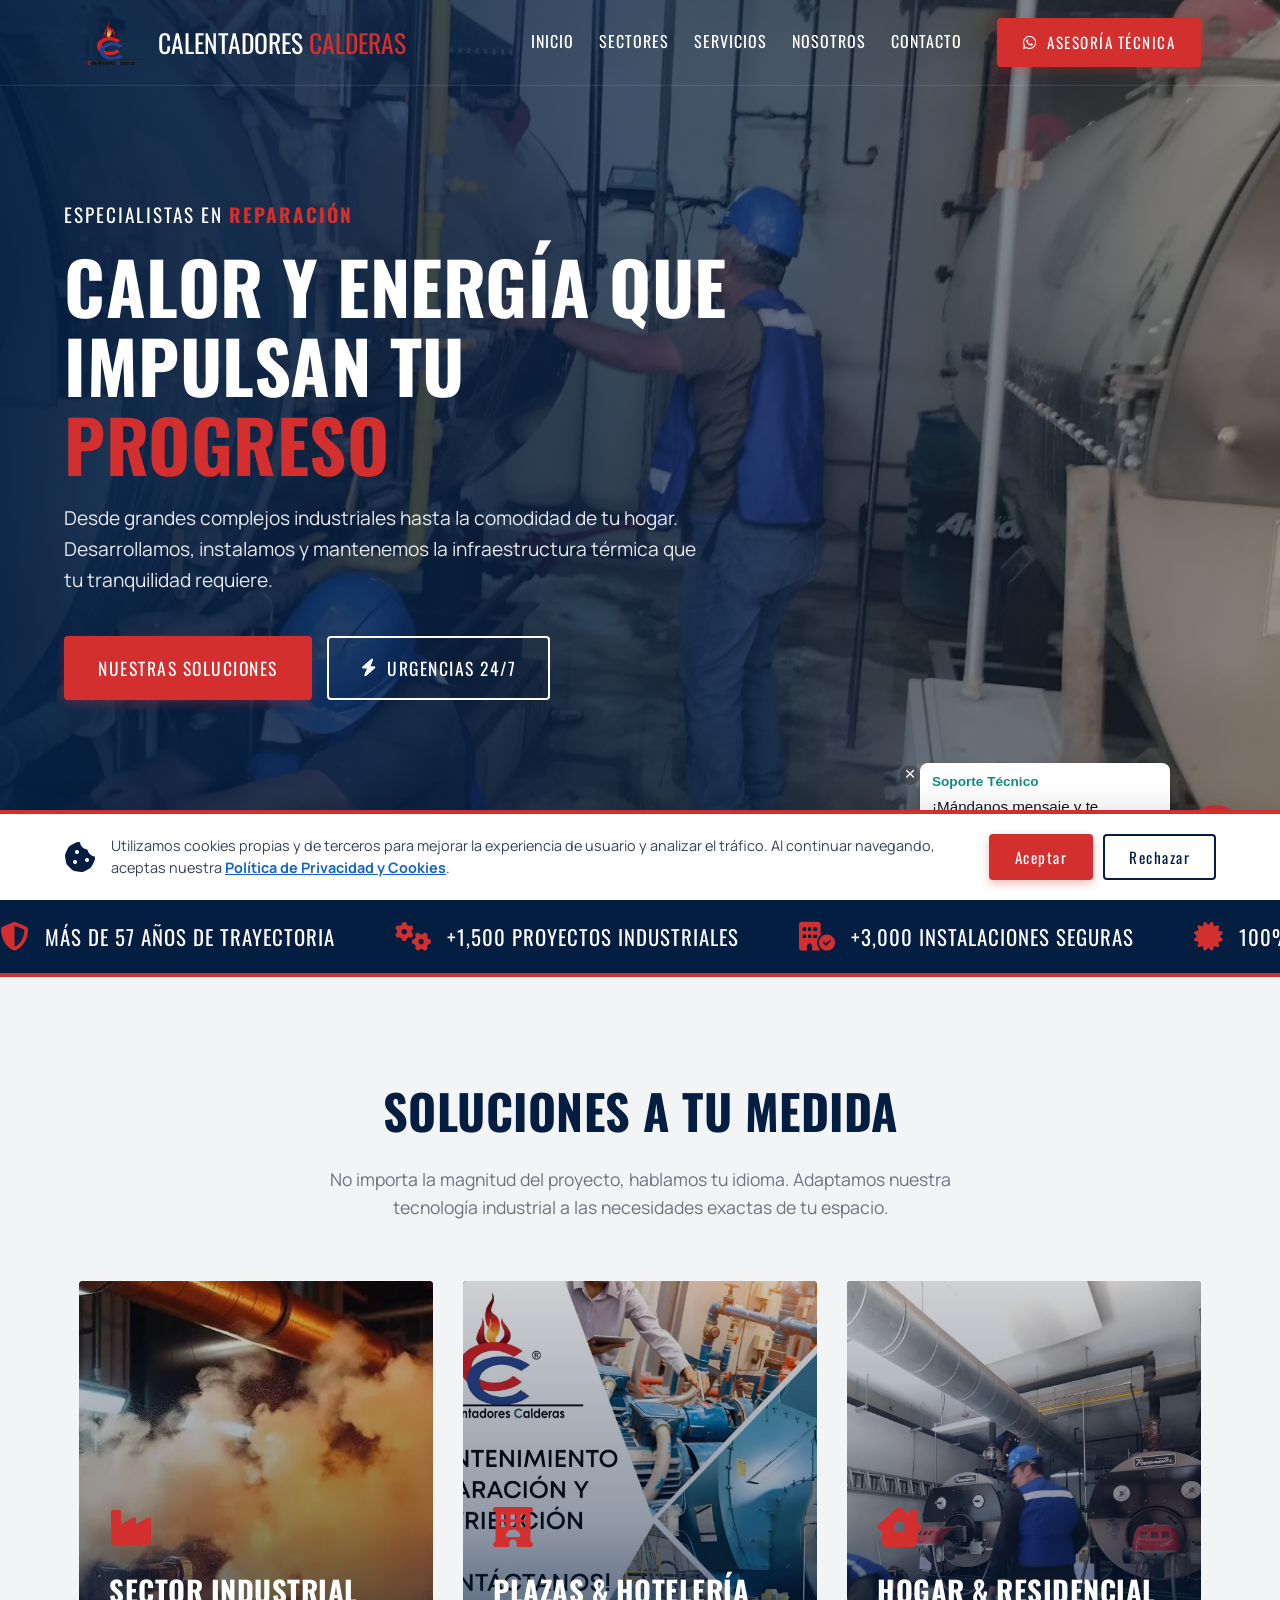
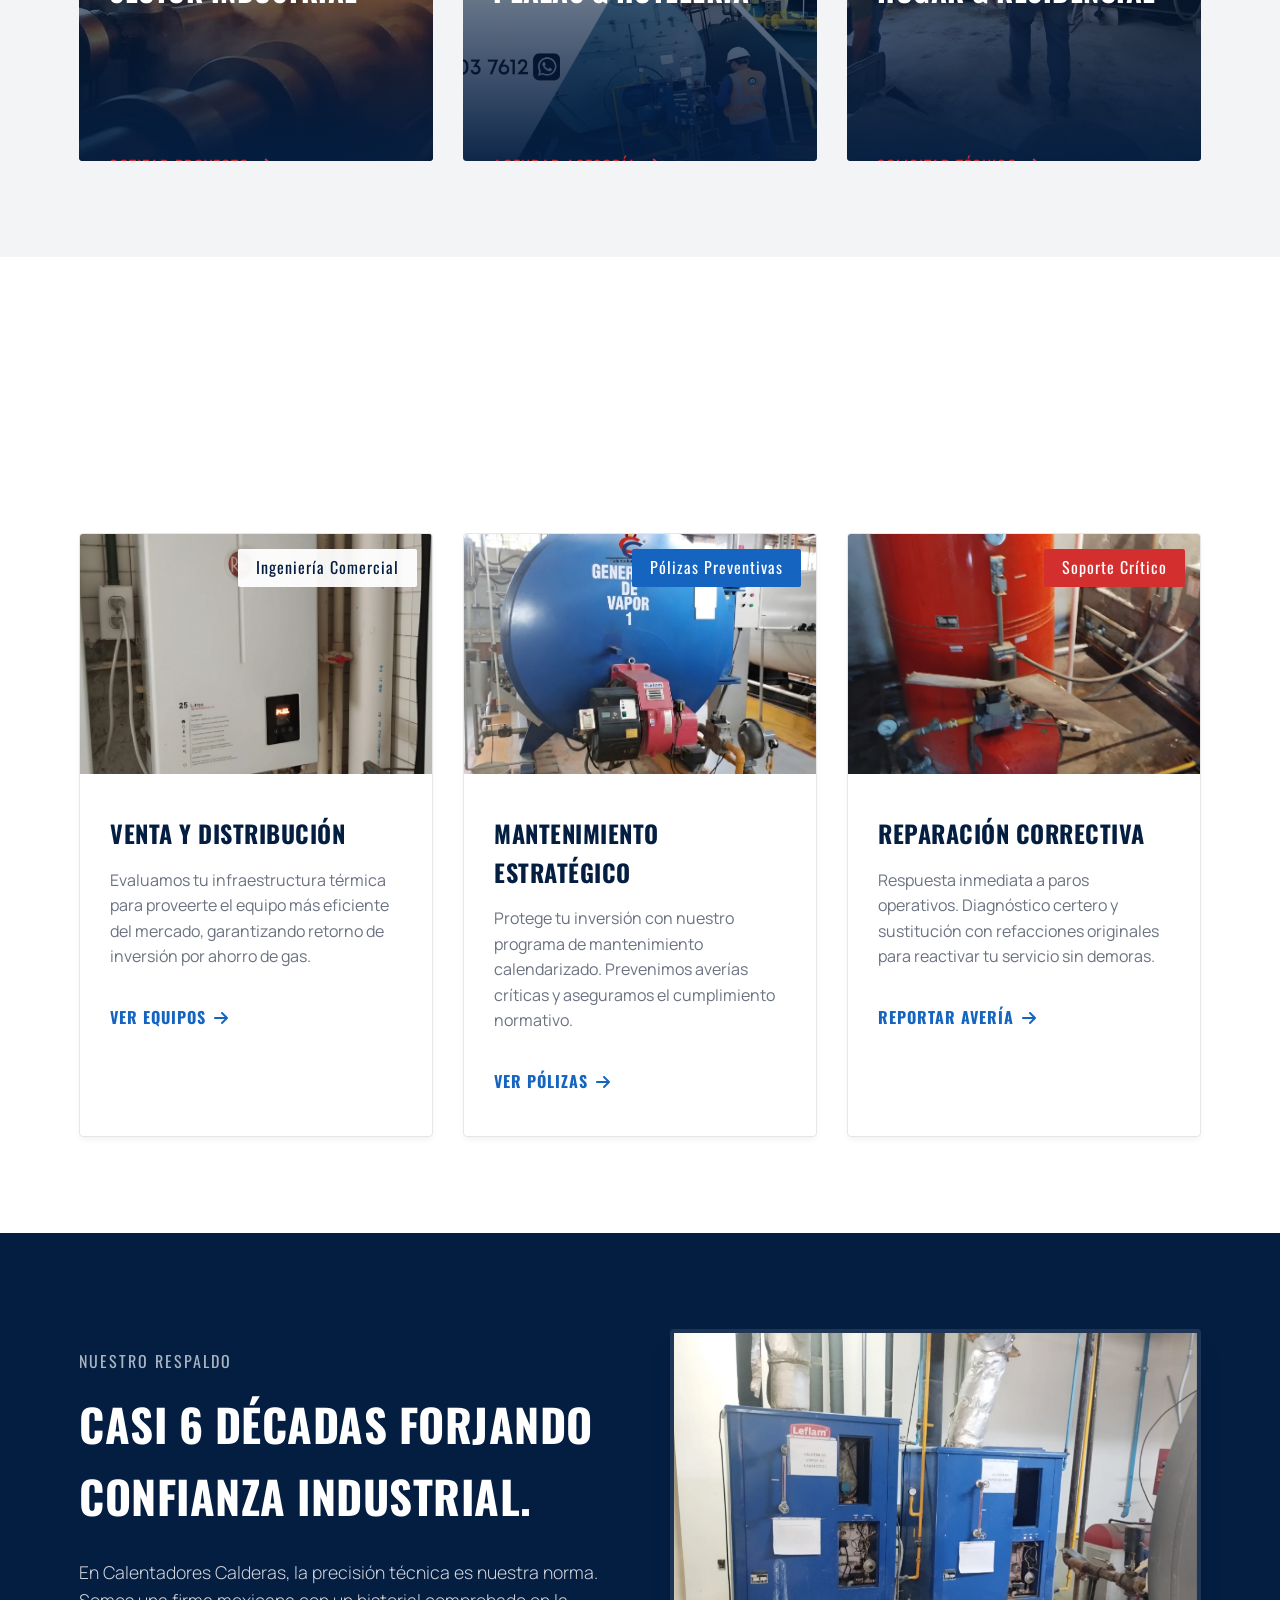
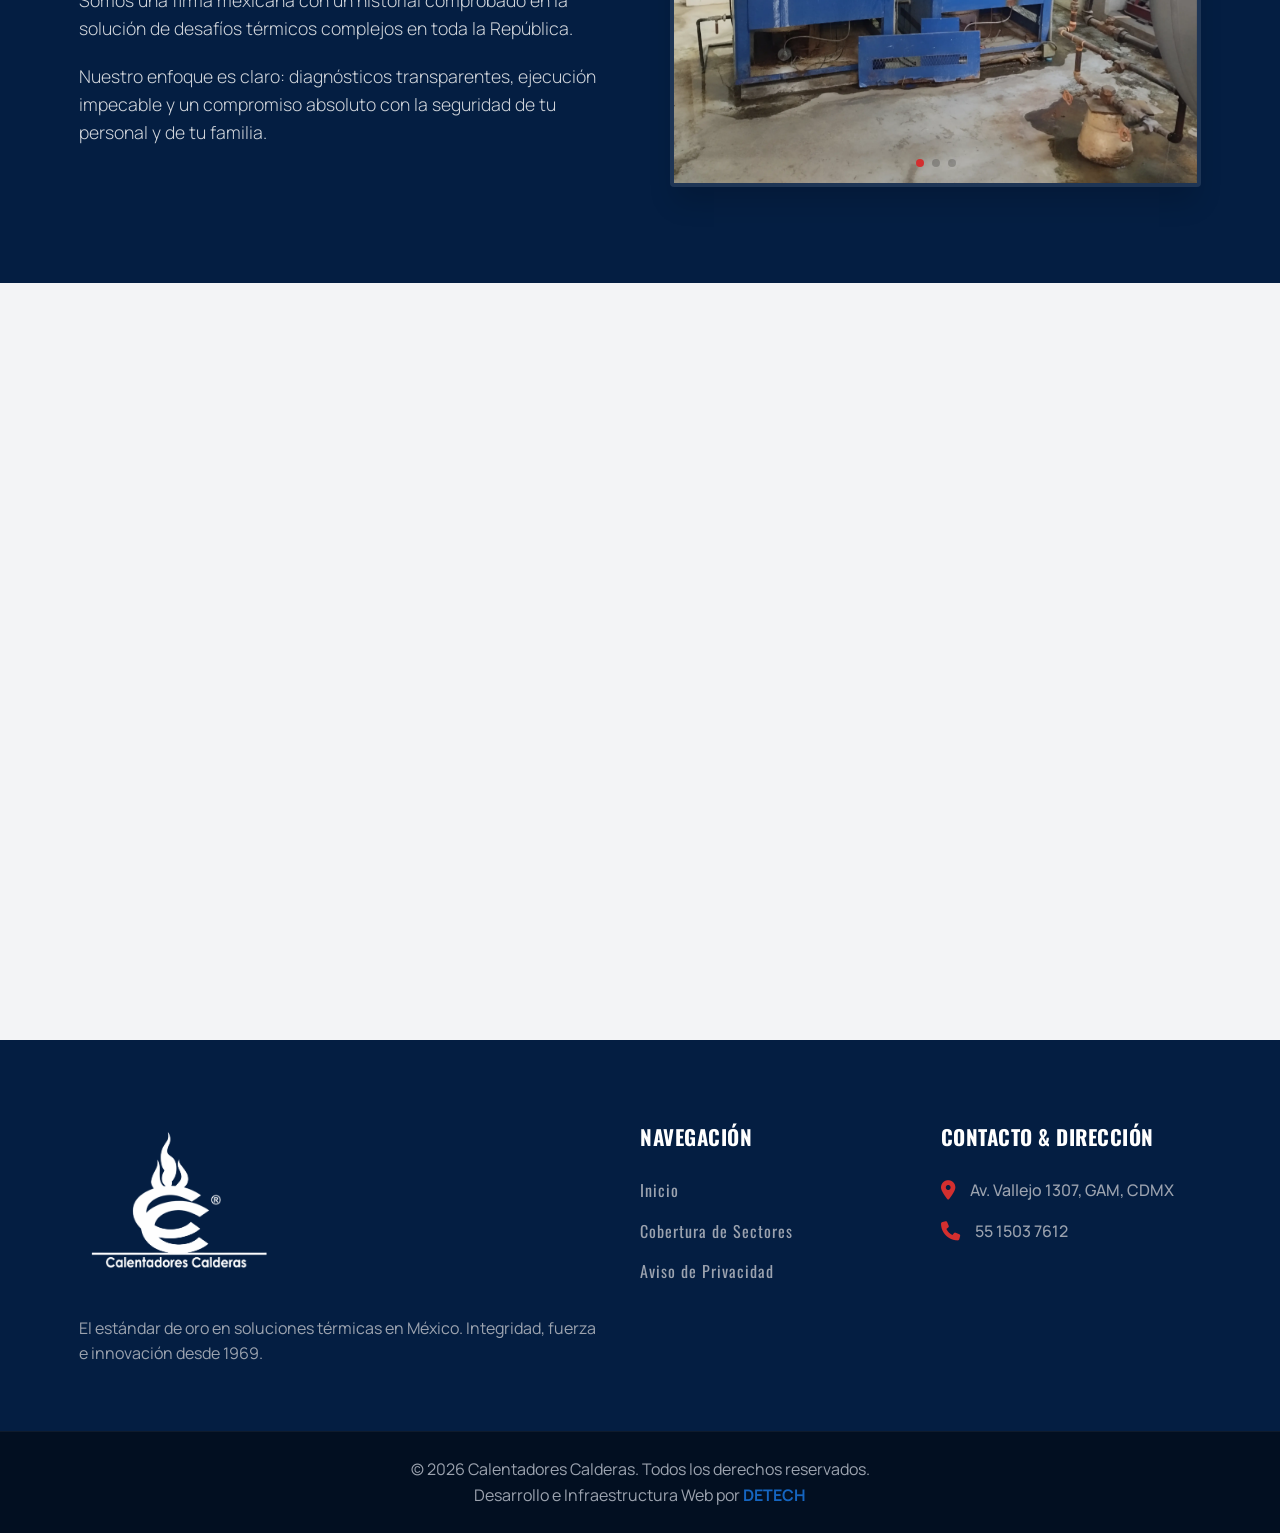
<file: index.html>
<!DOCTYPE html>
<html lang="es">

<head>
    <meta charset="UTF-8">
    <meta name="viewport" content="width=device-width, initial-scale=1.0">
    <title>Calentadores Calderas | Ingeniería Térmica Corporativa</title>
    <meta name="description"
        content="Más de 57 años brindando calor y energía segura. Venta, reparación y mantenimiento de calderas para fábricas, negocios y residencias.">

    <link rel="icon" type="image/png" href="assets/favicon-32x32.png">

    <!-- Google tag (gtag.js) - CARGA DIFERIDA PARA MÁXIMO RENDIMIENTO -->
    <script defer src="https://www.googletagmanager.com/gtag/js?id=G-LHD14NDGLD"></script>
    <script>
        window.addEventListener('load', function () {
            window.dataLayer = window.dataLayer || [];
            function gtag() { dataLayer.push(arguments); }
            gtag('js', new Date());
            gtag('config', 'G-LHD14NDGLD');
        });
    </script>

    <!-- Etiqueta Canonica -->
    <link rel="canonical" href="https://calentadorescalderas.com.mx/" />

    <!-- TIPOGRAFÍA DE PODER CORPORATIVO: Oswald & Manrope -->
    <link rel="preconnect" href="https://fonts.googleapis.com">
    <link rel="preconnect" href="https://fonts.gstatic.com" crossorigin>
    <link
        href="https://fonts.googleapis.com/css2?family=Manrope:wght@400;500;600;700&family=Oswald:wght@400;500;600;700&display=swap"
        rel="stylesheet">

    <!-- CARGA ASÍNCRONA DE SWIPER Y FONT AWESOME (Rendimiento) -->
    <link rel="preload" href="https://cdnjs.cloudflare.com/ajax/libs/font-awesome/6.4.0/css/all.min.css" as="style"
        onload="this.onload=null;this.rel='stylesheet'">
    <noscript>
        <link rel="stylesheet" href="https://cdnjs.cloudflare.com/ajax/libs/font-awesome/6.4.0/css/all.min.css">
    </noscript>

    <link rel="preload" href="https://cdn.jsdelivr.net/npm/swiper@10/swiper-bundle.min.css" as="style"
        onload="this.onload=null;this.rel='stylesheet'">
    <noscript>
        <link rel="stylesheet" href="https://cdn.jsdelivr.net/npm/swiper@10/swiper-bundle.min.css">
    </noscript>

    <!-- PRECARGA DE LA IMAGEN LCP CON PRIORIDAD MÁXIMA -->
    <link rel="preload" as="image" href="assets/Reparacion-Calderas.webp" fetchpriority="high">

    <!-- Hoja de Estilos -->
    <link rel="stylesheet" href="style.css">
</head>

<body>
    <!-- HEADER STICKY -->
    <header id="main-header">
        <div class="container nav-container">
            <div class="logo">
                <img src="assets/logo-calentadores-calderas.webp" alt="Logo Calentadores Calderas" width="220"
                    height="60" class="logo-img">
                <div class="logo-title">CALENTADORES <span>CALDERAS</span></div>
            </div>

            <div class="menu-toggle" id="mobile-menu" aria-label="Abrir menú" role="button" tabindex="0">
                <i class="fa-solid fa-bars"></i>
            </div>

            <div class="nav-right" id="nav-menu">
                <nav>
                    <ul>
                        <li><a href="#inicio">INICIO</a></li>
                        <li><a href="#sectores">SECTORES</a></li>
                        <li><a href="#servicios">SERVICIOS</a></li>
                        <li><a href="#nosotros">NOSOTROS</a></li>
                        <li><a href="#contacto">CONTACTO</a></li>
                    </ul>
                </nav>
                <div class="header-cta">
                    <a href="https://wa.me/5515037612" target="_blank" class="btn btn-sm btn-primary">
                        <i class="fab fa-whatsapp"></i> ASESORÍA TÉCNICA
                    </a>
                </div>
            </div>
        </div>
    </header>

    <!-- HERO SECTION -->
    <section id="inicio" class="hero">
        <div class="carousel">
            <div class="slide active" style="background-image: url('assets/Reparacion-Calderas.webp');"></div>
            <div class="slide" style="background-image: url('assets/Instalacion-Calderas.webp');"></div>
            <div class="slide" style="background-image: url('assets/Mantenimiento-Calderas.webp');"></div>
        </div>
        <div class="hero-overlay"></div>
        <div class="hero-content reveal fade-bottom">
            <div class="dynamic-hero-subtitle">
                ESPECIALISTAS EN <span id="dynamic-text">REPARACIÓN</span>
            </div>

            <h1>CALOR Y ENERGÍA QUE <br> IMPULSAN TU <span style="color: var(--secondary-color);">PROGRESO</span></h1>
            <p>Desde grandes complejos industriales hasta la comodidad de tu hogar. Desarrollamos, instalamos y
                mantenemos la infraestructura térmica que tu tranquilidad requiere.</p>
            <div class="hero-actions">
                <a href="#servicios" class="btn btn-primary">NUESTRAS SOLUCIONES</a>
                <a href="https://wa.me/5515037612" class="btn btn-outline-white"><i class="fa-solid fa-bolt"></i>
                    URGENCIAS 24/7</a>
            </div>
        </div>
    </section>

    <!-- BANDA INFINITA (MARQUEE) -->
    <div class="trust-marquee-section">
        <div class="marquee-wrapper">
            <div class="marquee-track">
                <!-- Set 1 -->
                <div class="marquee-item"><i class="fa-solid fa-shield-halved"></i> <span>MÁS DE 57 AÑOS DE
                        TRAYECTORIA</span></div>
                <div class="marquee-item"><i class="fa-solid fa-gears"></i> <span>+1,500 PROYECTOS INDUSTRIALES</span>
                </div>
                <div class="marquee-item"><i class="fa-solid fa-building-circle-check"></i> <span>+3,000 INSTALACIONES
                        SEGURAS</span></div>
                <div class="marquee-item"><i class="fa-solid fa-certificate"></i> <span>100% GARANTÍA DE
                        SATISFACCIÓN</span></div>
                <!-- Set 2 -->
                <div class="marquee-item"><i class="fa-solid fa-shield-halved"></i> <span>MÁS DE 57 AÑOS DE
                        TRAYECTORIA</span></div>
                <div class="marquee-item"><i class="fa-solid fa-gears"></i> <span>+1,500 PROYECTOS INDUSTRIALES</span>
                </div>
                <div class="marquee-item"><i class="fa-solid fa-building-circle-check"></i> <span>+3,000 INSTALACIONES
                        SEGURAS</span></div>
                <div class="marquee-item"><i class="fa-solid fa-certificate"></i> <span>100% GARANTÍA DE
                        SATISFACCIÓN</span></div>
            </div>
        </div>
    </div>

    <!-- SECCIÓN SECTORES -->
    <section id="sectores" class="sectores-section section bg-light">
        <div class="container">
            <div class="text-center reveal fade-bottom">
                <h2 class="section-title">SOLUCIONES A TU MEDIDA</h2>
                <p class="section-subtitle">No importa la magnitud del proyecto, hablamos tu idioma. Adaptamos nuestra
                    tecnología industrial a las necesidades exactas de tu espacio.</p>
            </div>

            <div class="sector-cards-grid">
                <!-- Industria -->
                <div class="sector-card reveal fade-bottom delay-1">
                    <div class="sector-bg" style="background-image: url('assets/FondoCalderas.webp');"></div>
                    <div class="sector-content">
                        <div class="sector-icon"><i class="fa-solid fa-industry"></i></div>
                        <h3>SECTOR INDUSTRIAL</h3>
                        <p class="sector-text">Potencia operativa sin interrupciones. Optimizamos el consumo energético
                            de tu planta para que la línea de producción opere al máximo rendimiento.</p>
                        <a href="https://wa.me/5515037612" class="sector-link">COTIZAR PROYECTO <i
                                class="fa-solid fa-arrow-right"></i></a>
                    </div>
                </div>

                <!-- Comercial -->
                <div class="sector-card reveal fade-bottom delay-2">
                    <div class="sector-bg" style="background-image: url('assets/ServiciosCalderas.webp');"></div>
                    <div class="sector-content">
                        <div class="sector-icon"><i class="fa-solid fa-hotel"></i></div>
                        <h3>PLAZAS & HOTELERÍA</h3>
                        <p class="sector-text">Confort absoluto para tus huéspedes. Sistemas de calentamiento
                            silenciosos, eficientes y con planes de mantenimiento fuera de horarios pico.</p>
                        <a href="https://wa.me/5515037612" class="sector-link">AGENDAR ASESORÍA <i
                                class="fa-solid fa-arrow-right"></i></a>
                    </div>
                </div>

                <!-- Residencial -->
                <div class="sector-card reveal fade-bottom delay-3">
                    <div class="sector-bg" style="background-image: url('assets/Mantenimiento-Calderas.webp');"></div>
                    <div class="sector-content">
                        <div class="sector-icon"><i class="fa-solid fa-house-chimney-window"></i></div>
                        <h3>HOGAR & RESIDENCIAL</h3>
                        <p class="sector-text">Agua caliente siempre lista para tu familia. Instalaciones estéticas,
                            rápidas y respaldadas por rigurosos protocolos de seguridad.</p>
                        <a href="https://wa.me/5515037612" class="sector-link">SOLICITAR TÉCNICO <i
                                class="fa-solid fa-arrow-right"></i></a>
                    </div>
                </div>
            </div>
        </div>
    </section>

    <!-- SECCIÓN SERVICIOS -->
    <section id="servicios" class="services-section section">
        <div class="container">
            <div class="text-center reveal fade-bottom">
                <h2 class="section-title">¿CÓMO PODEMOS AYUDARTE HOY?</h2>
                <p class="section-subtitle">Intervenciones precisas ejecutadas por ingenieros y técnicos altamente
                    capacitados.</p>
            </div>

            <div class="services-grid">
                <!-- Venta -->
                <div class="service-card reveal fade-bottom delay-1">
                    <div class="service-img">
                        <img src="assets/Venta-Calderas.webp" alt="Venta de equipos" width="400" height="250"
                            loading="lazy">
                        <div class="service-badge">Ingeniería Comercial</div>
                    </div>
                    <div class="service-info">
                        <h3>VENTA Y DISTRIBUCIÓN</h3>
                        <p>Evaluamos tu infraestructura térmica para proveerte el equipo más eficiente del mercado,
                            garantizando retorno de inversión por ahorro de gas.</p>
                        <a href="https://wa.me/5515037612" class="link-arrow">Ver equipos <i
                                class="fa-solid fa-arrow-right"></i></a>
                    </div>
                </div>

                <!-- Mantenimiento -->
                <div class="service-card reveal fade-bottom delay-2">
                    <div class="service-img">
                        <img src="assets/Caldera-Calderas.webp" alt="Mantenimiento preventivo" width="400" height="250"
                            loading="lazy">
                        <div class="service-badge badge-blue">Pólizas Preventivas</div>
                    </div>
                    <div class="service-info">
                        <h3>MANTENIMIENTO ESTRATÉGICO</h3>
                        <p>Protege tu inversión con nuestro programa de mantenimiento calendarizado. Prevenimos averías
                            críticas y aseguramos el cumplimiento normativo.</p>
                        <a href="https://wa.me/5515037612" class="link-arrow">Ver pólizas <i
                                class="fa-solid fa-arrow-right"></i></a>
                    </div>
                </div>

                <!-- Reparación -->
                <div class="service-card reveal fade-bottom delay-3">
                    <div class="service-img">
                        <img src="assets/Caldera-Reparada.webp" alt="Reparación urgente" width="400" height="250"
                            loading="lazy">
                        <div class="service-badge badge-red">Soporte Crítico</div>
                    </div>
                    <div class="service-info">
                        <h3>REPARACIÓN CORRECTIVA</h3>
                        <p>Respuesta inmediata a paros operativos. Diagnóstico certero y sustitución con refacciones
                            originales para reactivar tu servicio sin demoras.</p>
                        <a href="https://wa.me/5515037612" class="link-arrow">Reportar avería <i
                                class="fa-solid fa-arrow-right"></i></a>
                    </div>
                </div>
            </div>
        </div>
    </section>

    <!-- NOSOTROS CORPORATIVO -->
    <section id="nosotros" class="nosotros-corp section bg-dark text-white">
        <div class="container">
            <div class="nosotros-corp-grid">
                <div class="nosotros-text reveal fade-right">
                    <div class="dynamic-hero-subtitle" style="font-size: 1rem; color: #a9b5c2;">NUESTRO RESPALDO</div>
                    <h2>CASI 6 DÉCADAS FORJANDO CONFIANZA INDUSTRIAL.</h2>
                    <p>En Calentadores Calderas, la precisión técnica es nuestra norma. Somos una firma mexicana con un
                        historial comprobado en la solución de desafíos térmicos complejos en toda la República.</p>
                    <p>Nuestro enfoque es claro: diagnósticos transparentes, ejecución impecable y un compromiso
                        absoluto con la seguridad de tu personal y de tu familia.</p>
                </div>
                <div class="nosotros-carousel reveal fade-left delay-1">
                    <div class="swiper trayectoria-swiper">
                        <div class="swiper-wrapper">
                            <div class="swiper-slide"><img src="assets/proyectocalderas1.webp" alt="Proyecto 1"
                                    width="400" height="300" loading="lazy"></div>
                            <div class="swiper-slide"><img src="assets/proyectocalderas2.webp" alt="Proyecto 2"
                                    width="400" height="300" loading="lazy"></div>
                            <div class="swiper-slide"><img src="assets/proyectocalderas3.webp" alt="Proyecto 3"
                                    width="400" height="300" loading="lazy"></div>
                        </div>
                        <div class="swiper-pagination"></div>
                    </div>
                </div>
            </div>
        </div>
    </section>

    <!-- CONTACTO CERCANO -->
    <section id="contacto" class="contact-section section">
        <div class="container">
            <div class="contact-card shadow-corp reveal fade-bottom">
                <div class="contact-content">
                    <h2>COMUNÍCATE CON NOSOTROS</h2>
                    <p>Atención profesional directa. Resuelve dudas técnicas, solicita cotizaciones o reporta urgencias
                        con respuesta inmediata.</p>

                    <div class="contact-methods">
                        <a href="https://wa.me/5515037612" class="contact-btn whatsapp">
                            <i class="fab fa-whatsapp"></i>
                            <div class="text">
                                <span>Canal de Respuesta Rápida</span>
                                <strong>55 1503 7612</strong>
                            </div>
                        </a>
                        <a href="mailto:contactocalentadorescalderas@gmail.com" class="contact-btn email">
                            <i class="fa-regular fa-envelope"></i>
                            <div class="text">
                                <span>Contacto Institucional</span>
                                <strong>contactocalentadorescalderas@gmail.com</strong>
                            </div>
                        </a>
                    </div>
                </div>
                <div class="contact-map">
                    <iframe
                        src="https://maps.google.com/maps?q=Av.%20Vallejo%201307,%20Col.%20SCT%20Vallejo,%20GAM,%2007700,%20CDMX&t=&z=15&ie=UTF8&iwloc=&output=embed"
                        width="100%" height="100%" style="border:0;" allowfullscreen="" loading="lazy"></iframe>
                </div>
            </div>
        </div>
    </section>

    <!-- FOOTER CORPORATIVO -->
    <footer class="site-footer">
        <div class="container footer-grid">
            <div class="footer-about">
                <img src="assets/logo-calentadores-calderas.webp" alt="Logo Footer" width="200" height="60"
                    class="footer-logo" loading="lazy">
                <p>El estándar de oro en soluciones térmicas en México. Integridad, fuerza e innovación desde 1969.</p>
            </div>
            <div class="footer-links">
                <h4>NAVEGACIÓN</h4>
                <ul>
                    <li><a href="#inicio">Inicio</a></li>
                    <li><a href="#sectores">Cobertura de Sectores</a></li>
                    <li><a href="privacidad.html">Aviso de Privacidad</a></li>
                </ul>
            </div>
            <div class="footer-contact">
                <h4>CONTACTO & DIRECCIÓN</h4>
                <p><i class="fa-solid fa-location-dot"></i> Av. Vallejo 1307, GAM, CDMX</p>
                <p><i class="fa-solid fa-phone"></i> 55 1503 7612</p>
            </div>
        </div>
        <div class="footer-bottom">
            <p>&copy; 2026 Calentadores Calderas. Todos los derechos reservados.</p>
            <p class="credit">Desarrollo e Infraestructura Web por <a href="https://detech-dev.com/" class="glow-link"
                    target="_blank">DETECH</a></p>
        </div>
    </footer>

    <!-- WIDGET DE WHATSAPP REALISTA -->
    <div class="whatsapp-wrapper">
        <div class="whatsapp-float">
            <div class="wa-message-bubble" id="wa-tooltip">
                <span class="close-wa" id="close-wa" aria-label="Cerrar">&times;</span>
                <div class="wa-message-header">Soporte Técnico</div>
                <div class="wa-message-body">
                    ¡Mándanos mensaje y te responderemos a la brevedad!
                </div>
                <div class="wa-message-footer">
                    <span id="wa-time"></span>
                    <i class="fa-solid fa-check-double wa-check"></i>
                </div>
                <div class="wa-tail"></div>
            </div>
            <a href="https://wa.me/5515037612" target="_blank" rel="noopener noreferrer" class="wa-icon"
                aria-label="Abrir chat de WhatsApp">
                <i class="fab fa-whatsapp"></i>
            </a>
        </div>
    </div>

    <!-- BANNER DE COOKIES -->
    <div class="cookie-banner" id="cookie-banner">
        <div class="cookie-content">
            <div class="cookie-text">
                <i class="fa-solid fa-cookie-bite"></i>
                <p>
                    Utilizamos cookies propias y de terceros para mejorar la experiencia de usuario y analizar el
                    tráfico. Al continuar navegando, aceptas nuestra
                    <a href="privacidad.html">Política de Privacidad y Cookies</a>.
                </p>
            </div>
            <div class="cookie-actions">
                <button class="btn btn-sm btn-primary" id="accept-cookies">Aceptar</button>
                <button class="btn btn-sm btn-outline-white" style="border-color: #041E42; color: #041E42;"
                    id="reject-cookies">Rechazar</button>
            </div>
        </div>
    </div>

    <!-- Scripts -->
    <script src="https://cdn.jsdelivr.net/npm/swiper@10/swiper-bundle.min.js" defer></script>
    <script src="script.js" defer></script>
</body>

</html>
</file>
<file: style.css>
/* =========================================
   VARIABLES Y RESETEO CORPORATIVO
   ========================================= */
:root {
    --primary-color: #041E42;
    --secondary-color: #D32F2F;
    --accent-color: #1565C0;
    --bg-light: #F3F4F6;
    --dark-color: #111827;
    --text-main: #374151;
    --text-muted: #6B7280;
    --white: #ffffff;

    /* TIPOGRAFÍAS DE PODER */
    --font-heading: 'Oswald', sans-serif;
    --font-body: 'Manrope', sans-serif;

    /* SOMBRAS */
    --shadow-soft: 0 4px 6px -1px rgba(0, 0, 0, 0.05);
    --shadow-corp: 0 20px 25px -5px rgba(0, 0, 0, 0.15);
    --shadow-hover: 0 25px 50px -12px rgba(0, 0, 0, 0.3);

    --radius-md: 4px;
    --radius-lg: 8px;
    --transition: 0.4s cubic-bezier(0.4, 0, 0.2, 1);
}

* {
    margin: 0;
    padding: 0;
    box-sizing: border-box;
}

html {
    scroll-behavior: smooth;
}

body {
    font-family: var(--font-body);
    color: var(--text-main);
    background-color: var(--white);
    line-height: 1.6;
    overflow-x: hidden;
}

h1,
h2,
h3,
h4 {
    font-family: var(--font-heading);
    color: var(--primary-color);
    text-transform: uppercase;
    letter-spacing: 0.5px;
}

a {
    text-decoration: none;
    color: inherit;
    transition: var(--transition);
}

ul {
    list-style: none;
}

.container {
    max-width: 1250px;
    margin: 0 auto;
    padding: 0 5%;
}

.section {
    padding: 6rem 0;
}

.text-center {
    text-align: center;
}

.text-white {
    color: var(--white) !important;
}

.bg-light {
    background-color: var(--bg-light);
}

.bg-dark {
    background-color: var(--primary-color);
}

.shadow-corp {
    box-shadow: var(--shadow-corp);
}

/* UTILIDADES Y LINKS */
.link-arrow {
    display: inline-flex;
    align-items: center;
    gap: 8px;
    color: var(--accent-color);
    font-weight: 700;
    margin-top: 15px;
    font-size: 1rem;
    text-transform: uppercase;
    font-family: var(--font-heading);
    letter-spacing: 1px;
}

.link-arrow:hover {
    color: var(--primary-color);
    gap: 12px;
}

/* ANIMACIONES REVEAL */
.reveal {
    opacity: 0;
    visibility: hidden;
    transition: all 0.8s cubic-bezier(0.5, 0, 0, 1);
}

.reveal.active {
    opacity: 1;
    visibility: visible;
    transform: translateY(0) translateX(0);
}

.fade-bottom {
    transform: translateY(40px);
}

.fade-left {
    transform: translateX(-40px);
}

.fade-right {
    transform: translateX(40px);
}

.delay-1 {
    transition-delay: 0.1s;
}

.delay-2 {
    transition-delay: 0.2s;
}

.delay-3 {
    transition-delay: 0.3s;
}

/* BOTONES CORPORATIVOS */
.btn {
    display: inline-flex;
    align-items: center;
    justify-content: center;
    gap: 10px;
    padding: 16px 32px;
    border-radius: var(--radius-md);
    font-family: var(--font-heading);
    font-size: 1.1rem;
    letter-spacing: 1.5px;
    cursor: pointer;
    transition: var(--transition);
    border: 2px solid transparent;
}

.btn-sm {
    padding: 10px 24px;
    font-size: 0.95rem;
}

.btn-primary {
    background: var(--secondary-color);
    color: var(--white);
    box-shadow: 0 4px 10px rgba(211, 47, 47, 0.3);
}

.btn-primary:hover {
    background: #B71C1C;
    transform: translateY(-2px);
    box-shadow: 0 6px 15px rgba(211, 47, 47, 0.4);
}

.btn-outline-white {
    background: transparent;
    color: var(--white);
    border-color: var(--white);
}

.btn-outline-white:hover {
    background: var(--white);
    color: var(--primary-color);
}

/* =========================================
   HEADER STICKY
   ========================================= */
header {
    position: fixed;
    top: 0;
    left: 0;
    width: 100%;
    z-index: 1000;
    padding: 15px 0;
    transition: var(--transition);
    background: transparent;
    border-bottom: 1px solid rgba(255, 255, 255, 0.1);
}

header.scrolled {
    background: var(--white);
    box-shadow: var(--shadow-soft);
    padding: 12px 0;
}

header.scrolled .logo-title {
    color: var(--primary-color);
}

header.scrolled nav a {
    color: var(--primary-color);
}

header.scrolled .menu-toggle {
    color: var(--primary-color);
}

.nav-container {
    display: flex;
    justify-content: space-between;
    align-items: center;
}

.logo {
    display: flex;
    align-items: center;
    gap: 12px;
    z-index: 1001;
}

.logo-img {
    height: clamp(40px, 5vw, 55px);
    width: auto;
}

.logo-title {
    color: var(--white);
    font-family: var(--font-heading);
    font-size: 1.6rem;
    transition: var(--transition);
}

.logo-title span {
    color: var(--secondary-color);
}

.nav-right {
    display: flex;
    align-items: center;
    gap: 35px;
}

nav ul {
    display: flex;
    gap: 25px;
}

nav a {
    color: var(--white);
    font-family: var(--font-heading);
    font-size: 1rem;
    letter-spacing: 1px;
    position: relative;
}

nav a::after {
    content: '';
    position: absolute;
    bottom: -5px;
    left: 0;
    width: 0%;
    height: 2px;
    background: var(--secondary-color);
    transition: width var(--transition);
}

nav a:hover::after {
    width: 100%;
}

.menu-toggle {
    display: none;
    font-size: 1.8rem;
    color: var(--white);
    cursor: pointer;
    z-index: 1001;
}

/* =========================================
   HERO SECTION
   ========================================= */
.hero {
    position: relative;
    height: 100vh;
    min-height: 650px;
    display: flex;
    align-items: center;
    text-align: left;
    color: var(--white);
    overflow: hidden;
}

.carousel,
.slide,
.hero-overlay {
    position: absolute;
    inset: 0;
    width: 100%;
    height: 100%;
}

.slide {
    background-size: cover;
    background-position: center;
    opacity: 0;
    transition: opacity 1.5s, transform 6s;
}

.slide.active {
    opacity: 1;
    transform: scale(1.08);
}

.hero-overlay {
    background: linear-gradient(90deg, rgba(4, 30, 66, 0.95) 0%, rgba(4, 30, 66, 0.7) 50%, rgba(0, 0, 0, 0.4) 100%);
    z-index: 2;
}

.hero-content {
    position: relative;
    z-index: 3;
    max-width: 800px;
    padding-left: 5%;
}

.hero-content h1 {
    color: var(--white);
    font-size: clamp(3rem, 6vw, 4.5rem);
    margin-bottom: 20px;
    line-height: 1.1;
}

.hero-content p {
    font-size: 1.2rem;
    color: #E5E7EB;
    margin-bottom: 40px;
    font-weight: 400;
    max-width: 650px;
}

.hero-actions {
    display: flex;
    gap: 15px;
    flex-wrap: wrap;
}

.dynamic-hero-subtitle {
    font-family: var(--font-heading);
    font-size: 1.2rem;
    letter-spacing: 2px;
    color: var(--white);
    margin-bottom: 15px;
    text-transform: uppercase;
}

#dynamic-text {
    font-weight: 700;
    color: var(--secondary-color);
    display: inline-block;
    transition: opacity 0.4s ease, transform 0.4s ease;
}

#dynamic-text.fade-out {
    opacity: 0;
    transform: translateY(-10px);
}

#dynamic-text.fade-in {
    opacity: 1;
    transform: translateY(0);
}

/* =========================================
   BANDA INFINITA (MARQUEE)
   ========================================= */
.trust-marquee-section {
    background: var(--primary-color);
    color: var(--white);
    padding: 20px 0;
    overflow: hidden;
    position: relative;
    border-bottom: 4px solid var(--secondary-color);
    z-index: 10;
}

.marquee-wrapper {
    width: 100%;
    overflow: hidden;
    display: flex;
}

.marquee-track {
    display: flex;
    gap: 60px;
    animation: marquee 25s linear infinite;
    white-space: nowrap;
    align-items: center;
}

.marquee-item {
    display: flex;
    align-items: center;
    gap: 15px;
    font-family: var(--font-heading);
    font-size: 1.3rem;
    letter-spacing: 1px;
}

.marquee-item i {
    color: var(--secondary-color);
    font-size: 1.8rem;
}

@keyframes marquee {
    0% {
        transform: translateX(0);
    }

    100% {
        transform: translateX(-50%);
    }
}

/* =========================================
   SECTORES (TARJETAS DE REVELACIÓN)
   ========================================= */
.section-title {
    font-size: clamp(2.2rem, 4vw, 3rem);
    margin-bottom: 15px;
}

.section-subtitle {
    font-size: 1.1rem;
    color: var(--text-muted);
    max-width: 700px;
    margin: 0 auto 60px;
}

.sector-cards-grid {
    display: grid;
    grid-template-columns: repeat(3, 1fr);
    gap: 30px;
}

.sector-card {
    position: relative;
    height: 480px;
    overflow: hidden;
    border-radius: var(--radius-md);
    cursor: pointer;
    background: var(--dark-color);
}

.sector-bg {
    position: absolute;
    inset: 0;
    background-size: cover;
    background-position: center;
    transition: transform 0.8s ease;
    opacity: 0.8;
}

.sector-card::before {
    content: '';
    position: absolute;
    inset: 0;
    z-index: 1;
    background: linear-gradient(to top, rgba(4, 30, 66, 0.95) 0%, rgba(4, 30, 66, 0.3) 50%, transparent 100%);
    transition: var(--transition);
}

.sector-content {
    position: absolute;
    bottom: 0;
    left: 0;
    width: 100%;
    padding: 40px 30px;
    z-index: 2;
    color: var(--white);
    transform: translateY(60px);
    transition: transform 0.5s cubic-bezier(0.4, 0, 0.2, 1);
}

.sector-icon i {
    font-size: 2.5rem;
    color: var(--secondary-color);
    margin-bottom: 20px;
    transition: var(--transition);
}

.sector-content h3 {
    color: var(--white);
    font-size: 1.8rem;
    margin-bottom: 15px;
}

.sector-text {
    opacity: 0;
    transition: opacity 0.5s ease;
    margin-bottom: 20px;
    font-size: 0.95rem;
    line-height: 1.7;
    color: #D1D5DB;
}

.sector-link {
    font-family: var(--font-heading);
    font-size: 1.1rem;
    color: var(--secondary-color);
    text-transform: uppercase;
    letter-spacing: 1px;
    display: inline-flex;
    align-items: center;
    gap: 8px;
}

.sector-card:hover .sector-bg {
    transform: scale(1.1);
    opacity: 0.4;
}

.sector-card:hover::before {
    background: linear-gradient(to top, rgba(4, 30, 66, 0.98) 0%, rgba(4, 30, 66, 0.8) 100%);
}

.sector-card:hover .sector-content {
    transform: translateY(0);
}

.sector-card:hover .sector-text {
    opacity: 1;
}

.sector-card:hover .sector-icon i {
    transform: scale(1.1);
    color: var(--white);
}

/* =========================================
   SERVICIOS CORPORATIVOS
   ========================================= */
.services-grid {
    display: grid;
    grid-template-columns: repeat(auto-fit, minmax(320px, 1fr));
    gap: 30px;
}

.service-card {
    background: var(--white);
    border-radius: var(--radius-md);
    overflow: hidden;
    box-shadow: var(--shadow-soft);
    transition: var(--transition);
    border: 1px solid #E5E7EB;
}

.service-card:hover {
    transform: translateY(-10px);
    box-shadow: var(--shadow-hover);
}

.service-img {
    position: relative;
    height: 240px;
    overflow: hidden;
}

.service-img img {
    width: 100%;
    height: 100%;
    object-fit: cover;
    transition: transform 0.8s;
}

.service-card:hover .service-img img {
    transform: scale(1.08);
}

.service-badge {
    position: absolute;
    top: 15px;
    right: 15px;
    background: rgba(255, 255, 255, 0.95);
    color: var(--primary-color);
    padding: 6px 18px;
    border-radius: 2px;
    font-family: var(--font-heading);
    letter-spacing: 1px;
}

.badge-blue {
    background: var(--accent-color);
    color: var(--white);
}

.badge-red {
    background: var(--secondary-color);
    color: var(--white);
}

.service-info {
    padding: 40px 30px;
}

.service-info h3 {
    margin-bottom: 15px;
    font-size: 1.5rem;
}

.service-info p {
    color: var(--text-muted);
    margin-bottom: 20px;
    font-size: 1rem;
}

/* =========================================
   NOSOTROS CORPORATIVO
   ========================================= */
.nosotros-corp-grid {
    display: grid;
    grid-template-columns: 1fr 1fr;
    gap: 60px;
    align-items: center;
}

.nosotros-text h2 {
    color: var(--white);
    margin-bottom: 25px;
    font-size: 2.8rem;
}

.nosotros-text p {
    color: #D1D5DB;
    margin-bottom: 20px;
    font-size: 1.1rem;
    font-weight: 300;
}

.nosotros-carousel {
    border-radius: var(--radius-md);
    overflow: hidden;
    box-shadow: var(--shadow-corp);
    border: 4px solid rgba(255, 255, 255, 0.1);
}

.nosotros-carousel img {
    width: 100%;
    height: 450px;
    object-fit: cover;
    display: block;
}

.swiper-pagination-bullet-active {
    background: var(--secondary-color) !important;
}

/* =========================================
   CONTACTO CERCANO
   ========================================= */
.contact-section {
    background-color: var(--bg-light);
}

.contact-card {
    background: var(--white);
    border-radius: var(--radius-md);
    overflow: hidden;
    display: grid;
    grid-template-columns: 1fr 1fr;
}

.contact-content {
    padding: 60px;
    display: flex;
    flex-direction: column;
    justify-content: center;
}

.contact-content h2 {
    margin-bottom: 15px;
}

.contact-content p {
    color: var(--text-muted);
    margin-bottom: 40px;
    font-size: 1.1rem;
}

.contact-methods {
    display: flex;
    flex-direction: column;
    gap: 20px;
}

.contact-btn {
    display: flex;
    align-items: center;
    gap: 25px;
    padding: 25px;
    border-radius: var(--radius-md);
    border: 1px solid #E5E7EB;
    transition: var(--transition);
}

.contact-btn:hover {
    background: var(--bg-light);
    border-color: var(--primary-color);
    transform: translateX(10px);
}

.contact-btn i {
    font-size: 2.5rem;
    color: var(--primary-color);
}

.contact-btn.whatsapp i {
    color: #25D366;
}

.contact-btn .text span {
    display: block;
    font-family: var(--font-heading);
    font-size: 1rem;
    color: var(--text-muted);
    letter-spacing: 1px;
}

/* REGLA CORREGIDA PARA EL TEXTO DEL CORREO */
.contact-btn .text strong {
    display: block;
    font-size: 1.2rem;
    color: var(--primary-color);
    font-weight: 700;
    word-break: break-word;
    overflow-wrap: break-word;
}

.contact-map iframe {
    width: 100%;
    height: 100%;
    min-height: 400px;
    display: block;
}

/* =========================================
   FOOTER
   ========================================= */
.site-footer {
    background: var(--primary-color);
    color: #9CA3AF;
    padding-top: 5rem;
}

.footer-grid {
    display: grid;
    grid-template-columns: 2fr 1fr 1fr;
    gap: 40px;
    margin-bottom: 4rem;
}

/* REGLA CORREGIDA PARA EL LOGO DEL FOOTER */
.footer-logo {
    filter: brightness(0) invert(1);
    margin-bottom: 25px;
    height: auto !important;
    max-width: 100%;
    object-fit: contain;
}

.footer-links h4,
.footer-contact h4 {
    color: var(--white);
    margin-bottom: 25px;
    font-size: 1.3rem;
}

.footer-links ul li {
    margin-bottom: 15px;
    font-family: var(--font-heading);
    letter-spacing: 1px;
}

.footer-links a:hover {
    color: var(--secondary-color);
    padding-left: 5px;
}

.footer-contact p {
    margin-bottom: 15px;
    display: flex;
    align-items: center;
    gap: 15px;
    font-weight: 500;
}

.footer-contact i {
    color: var(--secondary-color);
    font-size: 1.2rem;
}

.footer-bottom {
    background: #020f21;
    padding: 25px 5%;
    text-align: center;
    border-top: 1px solid rgba(255, 255, 255, 0.05);
}

.glow-link {
    color: var(--accent-color);
    font-weight: 700;
    text-transform: uppercase;
}

.glow-link:hover {
    color: var(--white);
    text-shadow: 0 0 10px var(--accent-color);
}

/* =========================================
   WIDGET WHATSAPP REALISTA
   ========================================= */
.whatsapp-wrapper {
    position: fixed;
    bottom: 35px;
    right: 35px;
    z-index: 9999;
    animation: slideInRight 1.2s cubic-bezier(0.68, -0.55, 0.265, 1.55) 0.5s both;
}

.whatsapp-float {
    display: flex;
    align-items: flex-end;
    gap: 15px;
    animation: floatUpDown 3s ease-in-out infinite 1.5s;
}

.wa-message-bubble {
    background: #ffffff;
    border-radius: 8px 8px 0 8px;
    box-shadow: 0 2px 5px rgba(11, 20, 26, 0.2), 0 10px 20px rgba(11, 20, 26, 0.1);
    padding: 8px 12px 6px 12px;
    font-family: -apple-system, BlinkMacSystemFont, "Segoe UI", Roboto, Helvetica, Arial, sans-serif;
    width: 250px;
    position: relative;
    transition: all 0.4s cubic-bezier(0.4, 0, 0.2, 1);
    transform-origin: bottom right;
}

.close-wa {
    position: absolute;
    top: 2px;
    left: -20px;
    font-size: 1.2rem;
    cursor: pointer;
    color: #fff;
    background: rgba(0, 0, 0, 0.2);
    width: 20px;
    height: 20px;
    display: flex;
    align-items: center;
    justify-content: center;
    border-radius: 50%;
    transition: var(--transition);
}

.close-wa:hover {
    background: var(--secondary-color);
}

.wa-message-header {
    font-size: 0.85rem;
    font-weight: 600;
    color: #128C7E;
    margin-bottom: 4px;
}

.wa-message-body {
    font-size: 0.95rem;
    color: #111b21;
    line-height: 1.3;
    margin-bottom: 5px;
}

.wa-message-footer {
    display: flex;
    justify-content: flex-end;
    align-items: center;
    gap: 4px;
    font-size: 0.7rem;
    color: #667781;
}

.wa-check {
    color: #53bdeb;
    font-size: 0.75rem;
}

.wa-tail {
    position: absolute;
    bottom: 0;
    right: -10px;
    width: 0;
    height: 0;
    border-top: 15px solid transparent;
    border-left: 15px solid #ffffff;
    border-bottom: 0px solid transparent;
    filter: drop-shadow(2px 1px 1px rgba(11, 20, 26, 0.1));
}

.wa-icon {
    width: 60px;
    height: 60px;
    background-color: var(--secondary-color);
    color: var(--white);
    border-radius: 50%;
    display: flex;
    align-items: center;
    justify-content: center;
    font-size: 2.2rem;
    box-shadow: 0 10px 20px rgba(211, 47, 47, 0.4);
    transition: transform 0.3s cubic-bezier(0.175, 0.885, 0.32, 1.275), background-color 0.3s;
    z-index: 2;
}

.wa-icon:hover {
    transform: scale(1.1) rotate(-10deg);
    background-color: #B71C1C;
}

@keyframes slideInRight {
    0% {
        transform: translateX(150%);
        opacity: 0;
    }

    100% {
        transform: translateX(0);
        opacity: 1;
    }
}

@keyframes floatUpDown {

    0%,
    100% {
        transform: translateY(0);
    }

    50% {
        transform: translateY(-8px);
    }
}

/* =========================================
   BANNER DE COOKIES CORPORATIVO
   ========================================= */
.cookie-banner {
    position: fixed;
    bottom: -100%;
    left: 0;
    width: 100%;
    background: #ffffff;
    box-shadow: 0 -5px 25px rgba(0, 0, 0, 0.1);
    z-index: 10000;
    padding: 20px 5%;
    border-top: 4px solid var(--secondary-color);
    transition: bottom 0.6s cubic-bezier(0.16, 1, 0.3, 1);
}

.cookie-banner.show {
    bottom: 0;
}

.cookie-content {
    max-width: 1250px;
    margin: 0 auto;
    display: flex;
    align-items: center;
    justify-content: space-between;
    gap: 30px;
}

.cookie-text {
    display: flex;
    align-items: center;
    gap: 15px;
}

.cookie-text i {
    font-size: 2rem;
    color: var(--primary-color);
}

.cookie-text p {
    margin: 0;
    font-size: 0.9rem;
    color: var(--text-main);
    line-height: 1.5;
}

.cookie-text a {
    color: var(--accent-color);
    font-weight: 700;
    text-decoration: underline;
}

.cookie-actions {
    display: flex;
    gap: 10px;
    flex-shrink: 0;
}

/* =========================================
   RESPONSIVE MULTIDISPOSITIVO 
   ========================================= */
@media(max-width: 992px) {
    .sector-cards-grid {
        grid-template-columns: 1fr;
    }

    .sector-card {
        height: 350px;
    }

    .sector-content {
        transform: translateY(0);
    }

    .sector-text {
        opacity: 1;
    }

    .nosotros-corp-grid {
        grid-template-columns: 1fr;
        gap: 40px;
    }

    .contact-card {
        grid-template-columns: 1fr;
    }

    .footer-grid {
        grid-template-columns: 1fr 1fr;
    }
}

@media(max-width: 768px) {
    .menu-toggle {
        display: block;
    }

    .header-cta {
        display: none;
    }

    .nav-right {
        position: fixed;
        top: 0;
        right: -100%;
        width: 85%;
        height: 100vh;
        background: var(--primary-color);
        flex-direction: column;
        justify-content: center;
        padding: 50px 20px;
        transition: 0.4s;
        z-index: 999;
    }

    .nav-right.active {
        right: 0;
        box-shadow: -10px 0 20px rgba(0, 0, 0, 0.5);
    }

    nav ul {
        flex-direction: column;
        text-align: center;
        gap: 35px;
    }

    nav a {
        font-size: 1.5rem;
    }

    .hero {
        text-align: left;
    }

    .hero-content {
        padding-left: 5%;
        padding-right: 5%;
        margin: 0;
    }

    .dynamic-hero-subtitle {
        font-size: 0.95rem;
        margin-bottom: 25px;
    }

    .hero-content h1 {
        font-size: 2.6rem;
        margin-bottom: 20px;
        line-height: 1.1;
    }

    .hero-content p {
        font-size: 1rem;
        margin-bottom: 30px;
        max-width: 95%;
    }

    .hero-actions {
        justify-content: flex-start;
        flex-direction: row;
        flex-wrap: wrap;
        gap: 12px;
    }

    .hero-actions .btn {
        flex: 0 1 auto;
        padding: 12px 20px;
        font-size: 0.9rem;
    }

    .hero-overlay {
        background: linear-gradient(180deg, rgba(4, 30, 66, 0.8) 0%, rgba(4, 30, 66, 0.95) 100%);
    }

    .contact-content {
        padding: 40px 20px;
    }

    /* REGLA CORREGIDA PARA CELULAR: Texto más compacto en correos largos */
    .contact-btn .text strong {
        font-size: 0.95rem;
    }

    .footer-grid {
        grid-template-columns: 1fr;
        text-align: center;
    }

    .footer-contact p {
        justify-content: center;
    }

    .marquee-item {
        font-size: 1rem;
    }

    .marquee-track {
        gap: 30px;
        animation-duration: 15s;
    }

    .whatsapp-wrapper {
        bottom: 20px;
        right: 20px;
    }

    .whatsapp-float {
        gap: 12px;
    }

    .wa-message-bubble {
        width: 220px;
        padding: 8px 10px;
    }

    .wa-message-body {
        font-size: 0.9rem;
    }

    .wa-icon {
        width: 55px;
        height: 55px;
        font-size: 2rem;
    }

    .close-wa {
        left: 5px;
        top: -15px;
    }

    .cookie-content {
        flex-direction: column;
        align-items: flex-start;
        gap: 15px;
    }

    .cookie-actions {
        width: 100%;
        justify-content: flex-end;
    }
}
</file>
